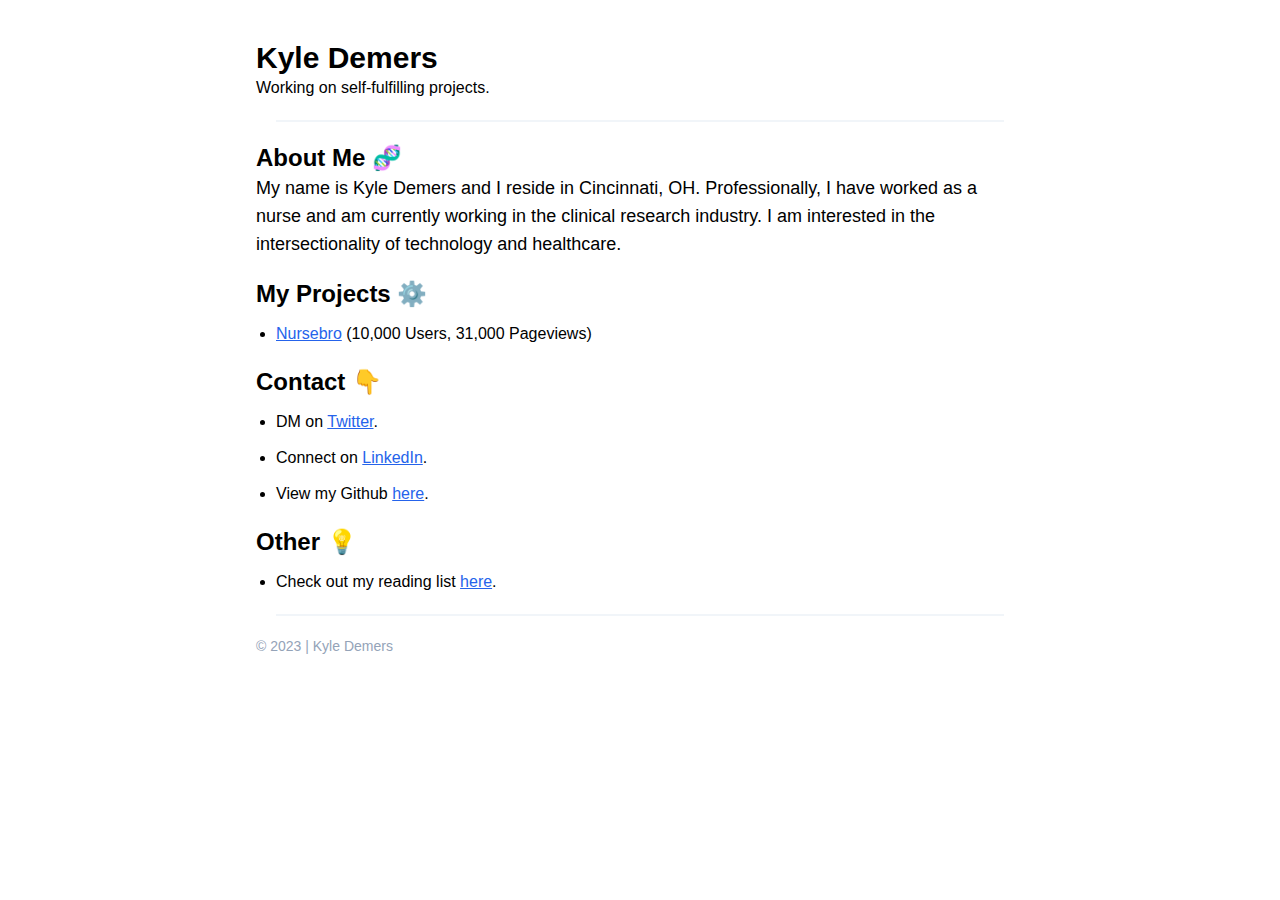
<file: index.html>
<!DOCTYPE html>
<html lang="en">
<head>
    <meta charset="UTF-8">
    <meta name="viewport" content="width=device-width, initial-scale=1.0">

    <link rel="stylesheet" href="output.css">

    <title>Home 🏠 — Kyle Demers</title>

</head>
<body>

    <div class=" flex justify-center">

        <div class="m-10 max-w-3xl">

            <header>
                <p class="text-3xl font-bold">Kyle Demers</p>
                <p>Working on self-fulfilling projects.</p>
            </header>

            <div class="span bg-slate-100 m-5 h-0.5 max-w-3xl"></div>
        
            <div class="about-me mt-5">
                <p class="text-2xl font-bold">About Me 🧬</p>
                <p class="text-lg">My name is Kyle Demers and I reside in Cincinnati, OH. Professionally, I have worked as a nurse and am currently working in the clinical research industry. I am interested in the intersectionality of technology and healthcare.</p>
            </div>
        
            <div class="my-projects mt-5">
                <p class="text-2xl font-bold">My Projects ⚙️</p>
                    <ul class="list-disc ml-5 mb-3">
                        <li class="my-3"><a href="https://www.nursebro.com/" class="text-blue-600 dark:text-blue-500 underline hover:shadow-lg">Nursebro</a> (10,000 Users, 31,000 Pageviews)</li>
                    </ul>
            </div>

            <div class="contact mt-5">
                <p class="text-2xl font-bold">Contact 👇</p>
                    <ul class="list-disc ml-5">
                        <li class="my-3">DM on <a href="https://twitter.com/demerskj" class="text-blue-600 dark:text-blue-500 underline hover:shadow-lg">Twitter</a>.</li>
                        <li class="my-3">Connect on <a href="https://www.linkedin.com/in/kyle-demers-24b022259/" class="text-blue-600 dark:text-blue-500 underline hover:shadow-lg">LinkedIn</a>.</li>
                        <li class="my-3">View my Github <a href="https://github.com/kjdemers/kjdemers/tree/main" class="text-blue-600 dark:text-blue-500 underline hover:shadow-lg">here</a>.</li>
                    </ul>
            </div>

            <div class="other mt-5">
                <p class="text-2xl font-bold">Other 💡</p>
                    <ul class="list-disc ml-5">
                        <li class="my-3">Check out my reading list <a href="/dist/books.html" class="text-blue-600 dark:text-blue-500 underline hover:shadow-lg">here</a>.</li>
                    </ul>
            </div>

            <div class="span bg-slate-100 m-5 h-0.5 max-w-3xl"></div>

            <footer>
                <p class="text-sm text-slate-400">© 2023 | Kyle Demers </p>
            </footer>

        </div>
    
    </div>
    
</body>
</html>
</file>
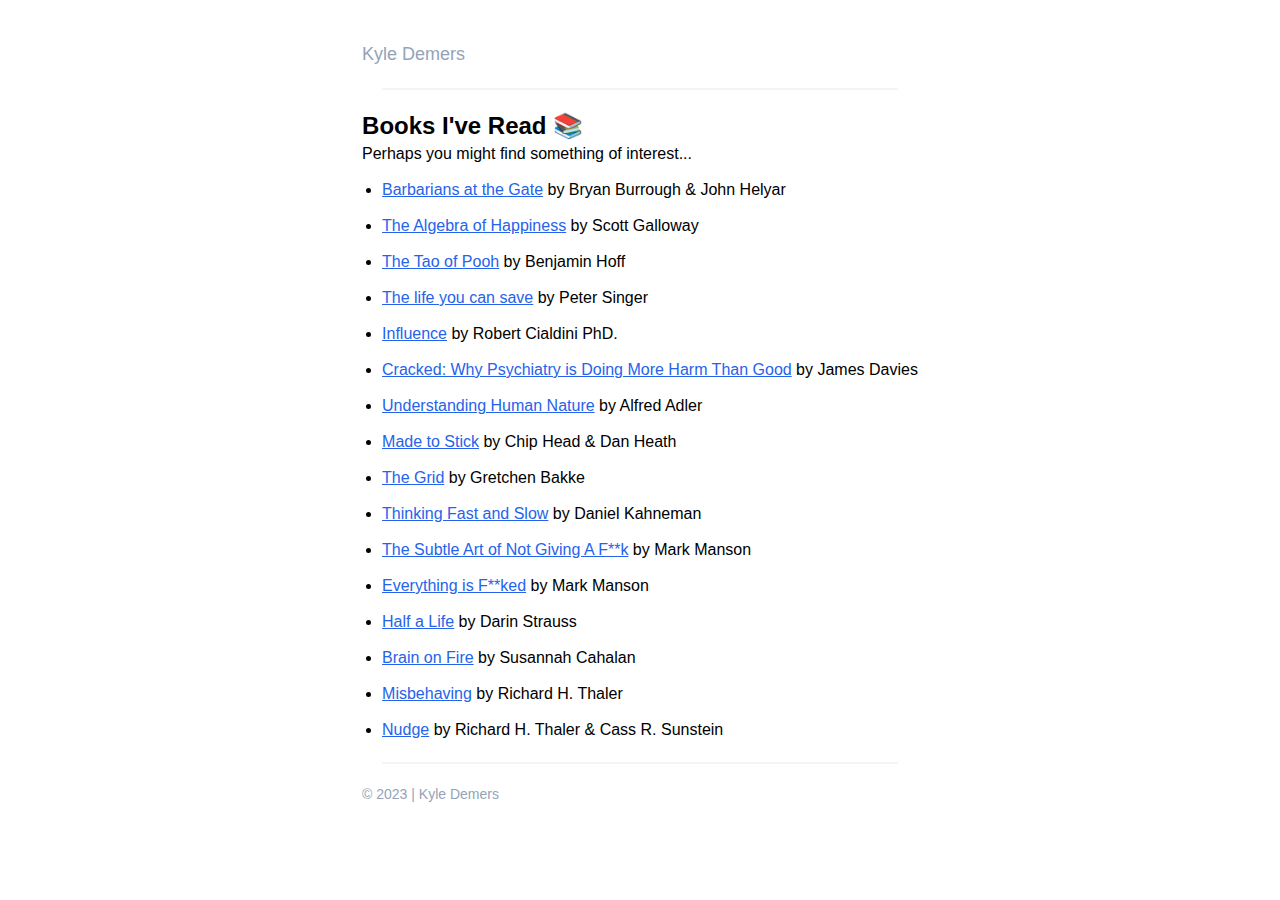
<file: books.html>
<!DOCTYPE html>
<html lang="en">
<head>
    <meta charset="UTF-8">
    <meta name="viewport" content="width=device-width, initial-scale=1.0">

    <link rel="stylesheet" href="output.css">

    <title>Book List 📚 — Kyle Demers</title>

</head>
<body>

    <div class="flex justify-center ">

        <div class="m-10 max-w-3xl">

            <header>
                <p class="text-lg text-slate-400"><a href="/dist/index.html">Kyle Demers</a></p>
            </header>

            <div class="span bg-slate-100 m-5 h-0.5 max-w-3xl"></div>
        
            <div class="books mt-5">
                <p class="text-2xl font-bold">Books I've Read 📚</p>
                <p>Perhaps you might find something of interest...</p>
                <ul class="list-disc ml-5">
                    <li class="my-3"><a href="https://www.amazon.com/Barbarians-Gate-Fall-RJR-Nabisco/dp/0061655554" class="text-blue-600 dark:text-blue-500 underline hover:shadow-lg">Barbarians at the Gate</a> by Bryan Burrough & John Helyar</li>
                    <li class="my-3"><a href="https://www.amazon.com/Algebra-Happiness-Pursuit-Success-Meaning/dp/0593084195/ref=sr_1_1?hvadid=329709177567&hvdev=c&hvlocphy=9060257&hvnetw=g&hvqmt=e&hvrand=13473827965321109716&hvtargid=kwd-632726140759&hydadcr=3204_10391971&keywords=the+algebra+of+happiness&qid=1690757629&sr=8-1" class="text-blue-600 dark:text-blue-500 underline hover:shadow-lg">The Algebra of Happiness</a> by Scott Galloway</li>
                    <li class="my-3"><a href="https://www.amazon.com/Ernest-Shepard-illustrator-Milne-Benjamin/dp/1405293780/ref=sr_1_4?hvadid=447232501830&hvdev=c&hvlocphy=9060257&hvnetw=g&hvpone=8.76&hvptwo=20&hvqmt=e&hvrand=12275538620788301087&hvtargid=kwd-97356960&hydadcr=29820_13718313&keywords=the+tao+of+pooh&qid=1690757650&sr=8-4" class="text-blue-600 dark:text-blue-500 underline hover:shadow-lg">The Tao of Pooh</a> by Benjamin Hoff</li>
                    <li class="my-3"><a href="https://www.amazon.com/10th-Anniversary-Life-You-Save/dp/1733672702/ref=sr_1_1?hvadid=580710341401&hvdev=c&hvlocphy=9060257&hvnetw=g&hvqmt=e&hvrand=4473713519675197588&hvtargid=kwd-12322315795&hydadcr=9395_13533264&keywords=the+life+you+can+save+peter+singer&qid=1690757683&s=books&sr=1-1" class="text-blue-600 dark:text-blue-500 underline hover:shadow-lg">The life you can save</a> by Peter Singer</li>
                    <li class="my-3"><a href="https://www.amazon.com/Influence-New-Expanded-Psychology-Persuasion/dp/0062937650/ref=pd_lpo_sccl_1/147-9032510-3785601?pd_rd_w=nIbYn&content-id=amzn1.sym.116f529c-aa4d-4763-b2b6-4d614ec7dc00&pf_rd_p=116f529c-aa4d-4763-b2b6-4d614ec7dc00&pf_rd_r=BES8DJ8FFARPA1J41NPN&pd_rd_wg=XktEW&pd_rd_r=789e2b83-b930-47fb-ab01-e5ee08244e24&pd_rd_i=0062937650&psc=1" class="text-blue-600 dark:text-blue-500 underline hover:shadow-lg">Influence</a> by Robert Cialdini PhD.</li>
                    <li class="my-3"><a href="https://www.amazon.com/Cracked-Psychiatry-Doing-Davies-James/dp/B00SLVTES4" class="text-blue-600 dark:text-blue-500 underline hover:shadow-lg">Cracked: Why Psychiatry is Doing More Harm Than Good</a> by James Davies</li>
                    <li class="my-3"><a href="https://www.amazon.com/Understanding-Human-Nature-Alfred-Adler/dp/1578989841" class="text-blue-600 dark:text-blue-500 underline hover:shadow-lg">Understanding Human Nature</a> by Alfred Adler</li>
                    <li class="my-3"><a href="https://www.amazon.com/Made-Stick-Ideas-Survive-Others/dp/1400064287" class="text-blue-600 dark:text-blue-500 underline hover:shadow-lg">Made to Stick</a> by Chip Head & Dan Heath</li>
                    <li class="my-3"><a href="" class="text-blue-600 dark:text-blue-500 underline hover:shadow-lg">The Grid</a> by Gretchen Bakke</li>
                    <li class="my-3"><a href="" class="text-blue-600 dark:text-blue-500 underline hover:shadow-lg">Thinking Fast and Slow</a> by Daniel Kahneman</li>
                    <li class="my-3"><a href="" class="text-blue-600 dark:text-blue-500 underline hover:shadow-lg">The Subtle Art of Not Giving A F**k</a> by Mark Manson</li>
                    <li class="my-3"><a href="" class="text-blue-600 dark:text-blue-500 underline hover:shadow-lg">Everything is F**ked</a> by Mark Manson</li>
                    <li class="my-3"><a href="" class="text-blue-600 dark:text-blue-500 underline hover:shadow-lg">Half a Life</a> by Darin Strauss</li>
                    <li class="my-3"><a href="" class="text-blue-600 dark:text-blue-500 underline hover:shadow-lg">Brain on Fire</a> by Susannah Cahalan</li>
                    <li class="my-3"><a href="" class="text-blue-600 dark:text-blue-500 underline hover:shadow-lg">Misbehaving</a> by Richard H. Thaler</li>
                    <li class="my-3"><a href="" class="text-blue-600 dark:text-blue-500 underline hover:shadow-lg">Nudge</a> by Richard H. Thaler & Cass R. Sunstein</li>

                </ul>
            </div>

            <div class="span bg-slate-100 m-5 h-0.5 max-w-3xl"></div>

            <footer>
                <p class="text-sm text-slate-400">© 2023 | Kyle Demers </p>
            </footer>

        </div>
    
    </div>
    
</body>
</html>
</file>
<file: output.css>
/*
! tailwindcss v3.3.3 | MIT License | https://tailwindcss.com
*/

/*
1. Prevent padding and border from affecting element width. (https://github.com/mozdevs/cssremedy/issues/4)
2. Allow adding a border to an element by just adding a border-width. (https://github.com/tailwindcss/tailwindcss/pull/116)
*/

*,
::before,
::after {
  box-sizing: border-box;
  /* 1 */
  border-width: 0;
  /* 2 */
  border-style: solid;
  /* 2 */
  border-color: #e5e7eb;
  /* 2 */
}

::before,
::after {
  --tw-content: '';
}

/*
1. Use a consistent sensible line-height in all browsers.
2. Prevent adjustments of font size after orientation changes in iOS.
3. Use a more readable tab size.
4. Use the user's configured `sans` font-family by default.
5. Use the user's configured `sans` font-feature-settings by default.
6. Use the user's configured `sans` font-variation-settings by default.
*/

html {
  line-height: 1.5;
  /* 1 */
  -webkit-text-size-adjust: 100%;
  /* 2 */
  -moz-tab-size: 4;
  /* 3 */
  -o-tab-size: 4;
     tab-size: 4;
  /* 3 */
  font-family: Graphik, sans-serif;
  /* 4 */
  font-feature-settings: normal;
  /* 5 */
  font-variation-settings: normal;
  /* 6 */
}

/*
1. Remove the margin in all browsers.
2. Inherit line-height from `html` so users can set them as a class directly on the `html` element.
*/

body {
  margin: 0;
  /* 1 */
  line-height: inherit;
  /* 2 */
}

/*
1. Add the correct height in Firefox.
2. Correct the inheritance of border color in Firefox. (https://bugzilla.mozilla.org/show_bug.cgi?id=190655)
3. Ensure horizontal rules are visible by default.
*/

hr {
  height: 0;
  /* 1 */
  color: inherit;
  /* 2 */
  border-top-width: 1px;
  /* 3 */
}

/*
Add the correct text decoration in Chrome, Edge, and Safari.
*/

abbr:where([title]) {
  -webkit-text-decoration: underline dotted;
          text-decoration: underline dotted;
}

/*
Remove the default font size and weight for headings.
*/

h1,
h2,
h3,
h4,
h5,
h6 {
  font-size: inherit;
  font-weight: inherit;
}

/*
Reset links to optimize for opt-in styling instead of opt-out.
*/

a {
  color: inherit;
  text-decoration: inherit;
}

/*
Add the correct font weight in Edge and Safari.
*/

b,
strong {
  font-weight: bolder;
}

/*
1. Use the user's configured `mono` font family by default.
2. Correct the odd `em` font sizing in all browsers.
*/

code,
kbd,
samp,
pre {
  font-family: ui-monospace, SFMono-Regular, Menlo, Monaco, Consolas, "Liberation Mono", "Courier New", monospace;
  /* 1 */
  font-size: 1em;
  /* 2 */
}

/*
Add the correct font size in all browsers.
*/

small {
  font-size: 80%;
}

/*
Prevent `sub` and `sup` elements from affecting the line height in all browsers.
*/

sub,
sup {
  font-size: 75%;
  line-height: 0;
  position: relative;
  vertical-align: baseline;
}

sub {
  bottom: -0.25em;
}

sup {
  top: -0.5em;
}

/*
1. Remove text indentation from table contents in Chrome and Safari. (https://bugs.chromium.org/p/chromium/issues/detail?id=999088, https://bugs.webkit.org/show_bug.cgi?id=201297)
2. Correct table border color inheritance in all Chrome and Safari. (https://bugs.chromium.org/p/chromium/issues/detail?id=935729, https://bugs.webkit.org/show_bug.cgi?id=195016)
3. Remove gaps between table borders by default.
*/

table {
  text-indent: 0;
  /* 1 */
  border-color: inherit;
  /* 2 */
  border-collapse: collapse;
  /* 3 */
}

/*
1. Change the font styles in all browsers.
2. Remove the margin in Firefox and Safari.
3. Remove default padding in all browsers.
*/

button,
input,
optgroup,
select,
textarea {
  font-family: inherit;
  /* 1 */
  font-feature-settings: inherit;
  /* 1 */
  font-variation-settings: inherit;
  /* 1 */
  font-size: 100%;
  /* 1 */
  font-weight: inherit;
  /* 1 */
  line-height: inherit;
  /* 1 */
  color: inherit;
  /* 1 */
  margin: 0;
  /* 2 */
  padding: 0;
  /* 3 */
}

/*
Remove the inheritance of text transform in Edge and Firefox.
*/

button,
select {
  text-transform: none;
}

/*
1. Correct the inability to style clickable types in iOS and Safari.
2. Remove default button styles.
*/

button,
[type='button'],
[type='reset'],
[type='submit'] {
  -webkit-appearance: button;
  /* 1 */
  background-color: transparent;
  /* 2 */
  background-image: none;
  /* 2 */
}

/*
Use the modern Firefox focus style for all focusable elements.
*/

:-moz-focusring {
  outline: auto;
}

/*
Remove the additional `:invalid` styles in Firefox. (https://github.com/mozilla/gecko-dev/blob/2f9eacd9d3d995c937b4251a5557d95d494c9be1/layout/style/res/forms.css#L728-L737)
*/

:-moz-ui-invalid {
  box-shadow: none;
}

/*
Add the correct vertical alignment in Chrome and Firefox.
*/

progress {
  vertical-align: baseline;
}

/*
Correct the cursor style of increment and decrement buttons in Safari.
*/

::-webkit-inner-spin-button,
::-webkit-outer-spin-button {
  height: auto;
}

/*
1. Correct the odd appearance in Chrome and Safari.
2. Correct the outline style in Safari.
*/

[type='search'] {
  -webkit-appearance: textfield;
  /* 1 */
  outline-offset: -2px;
  /* 2 */
}

/*
Remove the inner padding in Chrome and Safari on macOS.
*/

::-webkit-search-decoration {
  -webkit-appearance: none;
}

/*
1. Correct the inability to style clickable types in iOS and Safari.
2. Change font properties to `inherit` in Safari.
*/

::-webkit-file-upload-button {
  -webkit-appearance: button;
  /* 1 */
  font: inherit;
  /* 2 */
}

/*
Add the correct display in Chrome and Safari.
*/

summary {
  display: list-item;
}

/*
Removes the default spacing and border for appropriate elements.
*/

blockquote,
dl,
dd,
h1,
h2,
h3,
h4,
h5,
h6,
hr,
figure,
p,
pre {
  margin: 0;
}

fieldset {
  margin: 0;
  padding: 0;
}

legend {
  padding: 0;
}

ol,
ul,
menu {
  list-style: none;
  margin: 0;
  padding: 0;
}

/*
Reset default styling for dialogs.
*/

dialog {
  padding: 0;
}

/*
Prevent resizing textareas horizontally by default.
*/

textarea {
  resize: vertical;
}

/*
1. Reset the default placeholder opacity in Firefox. (https://github.com/tailwindlabs/tailwindcss/issues/3300)
2. Set the default placeholder color to the user's configured gray 400 color.
*/

input::-moz-placeholder, textarea::-moz-placeholder {
  opacity: 1;
  /* 1 */
  color: #9ca3af;
  /* 2 */
}

input::placeholder,
textarea::placeholder {
  opacity: 1;
  /* 1 */
  color: #9ca3af;
  /* 2 */
}

/*
Set the default cursor for buttons.
*/

button,
[role="button"] {
  cursor: pointer;
}

/*
Make sure disabled buttons don't get the pointer cursor.
*/

:disabled {
  cursor: default;
}

/*
1. Make replaced elements `display: block` by default. (https://github.com/mozdevs/cssremedy/issues/14)
2. Add `vertical-align: middle` to align replaced elements more sensibly by default. (https://github.com/jensimmons/cssremedy/issues/14#issuecomment-634934210)
   This can trigger a poorly considered lint error in some tools but is included by design.
*/

img,
svg,
video,
canvas,
audio,
iframe,
embed,
object {
  display: block;
  /* 1 */
  vertical-align: middle;
  /* 2 */
}

/*
Constrain images and videos to the parent width and preserve their intrinsic aspect ratio. (https://github.com/mozdevs/cssremedy/issues/14)
*/

img,
video {
  max-width: 100%;
  height: auto;
}

/* Make elements with the HTML hidden attribute stay hidden by default */

[hidden] {
  display: none;
}

*, ::before, ::after {
  --tw-border-spacing-x: 0;
  --tw-border-spacing-y: 0;
  --tw-translate-x: 0;
  --tw-translate-y: 0;
  --tw-rotate: 0;
  --tw-skew-x: 0;
  --tw-skew-y: 0;
  --tw-scale-x: 1;
  --tw-scale-y: 1;
  --tw-pan-x:  ;
  --tw-pan-y:  ;
  --tw-pinch-zoom:  ;
  --tw-scroll-snap-strictness: proximity;
  --tw-gradient-from-position:  ;
  --tw-gradient-via-position:  ;
  --tw-gradient-to-position:  ;
  --tw-ordinal:  ;
  --tw-slashed-zero:  ;
  --tw-numeric-figure:  ;
  --tw-numeric-spacing:  ;
  --tw-numeric-fraction:  ;
  --tw-ring-inset:  ;
  --tw-ring-offset-width: 0px;
  --tw-ring-offset-color: #fff;
  --tw-ring-color: rgb(59 130 246 / 0.5);
  --tw-ring-offset-shadow: 0 0 #0000;
  --tw-ring-shadow: 0 0 #0000;
  --tw-shadow: 0 0 #0000;
  --tw-shadow-colored: 0 0 #0000;
  --tw-blur:  ;
  --tw-brightness:  ;
  --tw-contrast:  ;
  --tw-grayscale:  ;
  --tw-hue-rotate:  ;
  --tw-invert:  ;
  --tw-saturate:  ;
  --tw-sepia:  ;
  --tw-drop-shadow:  ;
  --tw-backdrop-blur:  ;
  --tw-backdrop-brightness:  ;
  --tw-backdrop-contrast:  ;
  --tw-backdrop-grayscale:  ;
  --tw-backdrop-hue-rotate:  ;
  --tw-backdrop-invert:  ;
  --tw-backdrop-opacity:  ;
  --tw-backdrop-saturate:  ;
  --tw-backdrop-sepia:  ;
}

::backdrop {
  --tw-border-spacing-x: 0;
  --tw-border-spacing-y: 0;
  --tw-translate-x: 0;
  --tw-translate-y: 0;
  --tw-rotate: 0;
  --tw-skew-x: 0;
  --tw-skew-y: 0;
  --tw-scale-x: 1;
  --tw-scale-y: 1;
  --tw-pan-x:  ;
  --tw-pan-y:  ;
  --tw-pinch-zoom:  ;
  --tw-scroll-snap-strictness: proximity;
  --tw-gradient-from-position:  ;
  --tw-gradient-via-position:  ;
  --tw-gradient-to-position:  ;
  --tw-ordinal:  ;
  --tw-slashed-zero:  ;
  --tw-numeric-figure:  ;
  --tw-numeric-spacing:  ;
  --tw-numeric-fraction:  ;
  --tw-ring-inset:  ;
  --tw-ring-offset-width: 0px;
  --tw-ring-offset-color: #fff;
  --tw-ring-color: rgb(59 130 246 / 0.5);
  --tw-ring-offset-shadow: 0 0 #0000;
  --tw-ring-shadow: 0 0 #0000;
  --tw-shadow: 0 0 #0000;
  --tw-shadow-colored: 0 0 #0000;
  --tw-blur:  ;
  --tw-brightness:  ;
  --tw-contrast:  ;
  --tw-grayscale:  ;
  --tw-hue-rotate:  ;
  --tw-invert:  ;
  --tw-saturate:  ;
  --tw-sepia:  ;
  --tw-drop-shadow:  ;
  --tw-backdrop-blur:  ;
  --tw-backdrop-brightness:  ;
  --tw-backdrop-contrast:  ;
  --tw-backdrop-grayscale:  ;
  --tw-backdrop-hue-rotate:  ;
  --tw-backdrop-invert:  ;
  --tw-backdrop-opacity:  ;
  --tw-backdrop-saturate:  ;
  --tw-backdrop-sepia:  ;
}

.m-20 {
  margin: 5rem;
}

.m-10 {
  margin: 2.5rem;
}

.m-5 {
  margin: 1.25rem;
}

.m-3 {
  margin: 0.75rem;
}

.mx-auto {
  margin-left: auto;
  margin-right: auto;
}

.mx-2 {
  margin-left: 0.5rem;
  margin-right: 0.5rem;
}

.mx-20 {
  margin-left: 5rem;
  margin-right: 5rem;
}

.my-3 {
  margin-top: 0.75rem;
  margin-bottom: 0.75rem;
}

.mb-10 {
  margin-bottom: 2.5rem;
}

.mt-10 {
  margin-top: 2.5rem;
}

.ml-10 {
  margin-left: 2.5rem;
}

.ml-5 {
  margin-left: 1.25rem;
}

.mt-5 {
  margin-top: 1.25rem;
}

.mb-3 {
  margin-bottom: 0.75rem;
}

.mt-3 {
  margin-top: 0.75rem;
}

.flex {
  display: flex;
}

.h-1 {
  height: 0.25rem;
}

.h-0 {
  height: 0px;
}

.h-0\.5 {
  height: 0.125rem;
}

.max-w-md {
  max-width: 28rem;
}

.max-w-xl {
  max-width: 36rem;
}

.max-w-2xl {
  max-width: 42rem;
}

.max-w-3xl {
  max-width: 48rem;
}

.transform {
  transform: translate(var(--tw-translate-x), var(--tw-translate-y)) rotate(var(--tw-rotate)) skewX(var(--tw-skew-x)) skewY(var(--tw-skew-y)) scaleX(var(--tw-scale-x)) scaleY(var(--tw-scale-y));
}

.list-disc {
  list-style-type: disc;
}

.justify-center {
  justify-content: center;
}

.overflow-hidden {
  overflow: hidden;
}

.bg-slate-300 {
  --tw-bg-opacity: 1;
  background-color: rgb(203 213 225 / var(--tw-bg-opacity));
}

.bg-slate-100 {
  --tw-bg-opacity: 1;
  background-color: rgb(241 245 249 / var(--tw-bg-opacity));
}

.bg-slate-50 {
  --tw-bg-opacity: 1;
  background-color: rgb(248 250 252 / var(--tw-bg-opacity));
}

.bg-blue-950 {
  --tw-bg-opacity: 1;
  background-color: rgb(23 37 84 / var(--tw-bg-opacity));
}

.bg-slate-800 {
  --tw-bg-opacity: 1;
  background-color: rgb(30 41 59 / var(--tw-bg-opacity));
}

.bg-gray-50 {
  --tw-bg-opacity: 1;
  background-color: rgb(249 250 251 / var(--tw-bg-opacity));
}

.font-sans {
  font-family: Graphik, sans-serif;
}

.text-2xl {
  font-size: 1.5rem;
  line-height: 2rem;
}

.text-3xl {
  font-size: 1.875rem;
  line-height: 2.25rem;
}

.text-xl {
  font-size: 1.25rem;
  line-height: 1.75rem;
}

.text-lg {
  font-size: 1.125rem;
  line-height: 1.75rem;
}

.text-sm {
  font-size: 0.875rem;
  line-height: 1.25rem;
}

.text-xs {
  font-size: 0.75rem;
  line-height: 1rem;
}

.font-bold {
  font-weight: 700;
}

.font-medium {
  font-weight: 500;
}

.font-semibold {
  font-weight: 600;
}

.text-slate-800 {
  --tw-text-opacity: 1;
  color: rgb(30 41 59 / var(--tw-text-opacity));
}

.text-slate-500 {
  --tw-text-opacity: 1;
  color: rgb(100 116 139 / var(--tw-text-opacity));
}

.text-blue-600 {
  --tw-text-opacity: 1;
  color: rgb(37 99 235 / var(--tw-text-opacity));
}

.text-slate-50 {
  --tw-text-opacity: 1;
  color: rgb(248 250 252 / var(--tw-text-opacity));
}

.text-slate-100 {
  --tw-text-opacity: 1;
  color: rgb(241 245 249 / var(--tw-text-opacity));
}

.text-slate-300 {
  --tw-text-opacity: 1;
  color: rgb(203 213 225 / var(--tw-text-opacity));
}

.text-slate-400 {
  --tw-text-opacity: 1;
  color: rgb(148 163 184 / var(--tw-text-opacity));
}

.underline {
  text-decoration-line: underline;
}

.shadow-lg {
  --tw-shadow: 0 10px 15px -3px rgb(0 0 0 / 0.1), 0 4px 6px -4px rgb(0 0 0 / 0.1);
  --tw-shadow-colored: 0 10px 15px -3px var(--tw-shadow-color), 0 4px 6px -4px var(--tw-shadow-color);
  box-shadow: var(--tw-ring-offset-shadow, 0 0 #0000), var(--tw-ring-shadow, 0 0 #0000), var(--tw-shadow);
}

.outline-none {
  outline: 2px solid transparent;
  outline-offset: 2px;
}

.ring-offset-2 {
  --tw-ring-offset-width: 2px;
}

.transition {
  transition-property: color, background-color, border-color, text-decoration-color, fill, stroke, opacity, box-shadow, transform, filter, -webkit-backdrop-filter;
  transition-property: color, background-color, border-color, text-decoration-color, fill, stroke, opacity, box-shadow, transform, filter, backdrop-filter;
  transition-property: color, background-color, border-color, text-decoration-color, fill, stroke, opacity, box-shadow, transform, filter, backdrop-filter, -webkit-backdrop-filter;
  transition-timing-function: cubic-bezier(0.4, 0, 0.2, 1);
  transition-duration: 150ms;
}

.hover\:-translate-y-1:hover {
  --tw-translate-y: -0.25rem;
  transform: translate(var(--tw-translate-x), var(--tw-translate-y)) rotate(var(--tw-rotate)) skewX(var(--tw-skew-x)) skewY(var(--tw-skew-y)) scaleX(var(--tw-scale-x)) scaleY(var(--tw-scale-y));
}

.hover\:bg-pink-800:hover {
  --tw-bg-opacity: 1;
  background-color: rgb(157 23 77 / var(--tw-bg-opacity));
}

.hover\:bg-slate-800:hover {
  --tw-bg-opacity: 1;
  background-color: rgb(30 41 59 / var(--tw-bg-opacity));
}

.hover\:underline:hover {
  text-decoration-line: underline;
}

.hover\:shadow-lg:hover {
  --tw-shadow: 0 10px 15px -3px rgb(0 0 0 / 0.1), 0 4px 6px -4px rgb(0 0 0 / 0.1);
  --tw-shadow-colored: 0 10px 15px -3px var(--tw-shadow-color), 0 4px 6px -4px var(--tw-shadow-color);
  box-shadow: var(--tw-ring-offset-shadow, 0 0 #0000), var(--tw-ring-shadow, 0 0 #0000), var(--tw-shadow);
}

.hover\:shadow-2xl:hover {
  --tw-shadow: 0 25px 50px -12px rgb(0 0 0 / 0.25);
  --tw-shadow-colored: 0 25px 50px -12px var(--tw-shadow-color);
  box-shadow: var(--tw-ring-offset-shadow, 0 0 #0000), var(--tw-ring-shadow, 0 0 #0000), var(--tw-shadow);
}

.hover\:shadow-xl:hover {
  --tw-shadow: 0 20px 25px -5px rgb(0 0 0 / 0.1), 0 8px 10px -6px rgb(0 0 0 / 0.1);
  --tw-shadow-colored: 0 20px 25px -5px var(--tw-shadow-color), 0 8px 10px -6px var(--tw-shadow-color);
  box-shadow: var(--tw-ring-offset-shadow, 0 0 #0000), var(--tw-ring-shadow, 0 0 #0000), var(--tw-shadow);
}

.focus\:shadow-lg:focus {
  --tw-shadow: 0 10px 15px -3px rgb(0 0 0 / 0.1), 0 4px 6px -4px rgb(0 0 0 / 0.1);
  --tw-shadow-colored: 0 10px 15px -3px var(--tw-shadow-color), 0 4px 6px -4px var(--tw-shadow-color);
  box-shadow: var(--tw-ring-offset-shadow, 0 0 #0000), var(--tw-ring-shadow, 0 0 #0000), var(--tw-shadow);
}

.focus\:ring-2:focus {
  --tw-ring-offset-shadow: var(--tw-ring-inset) 0 0 0 var(--tw-ring-offset-width) var(--tw-ring-offset-color);
  --tw-ring-shadow: var(--tw-ring-inset) 0 0 0 calc(2px + var(--tw-ring-offset-width)) var(--tw-ring-color);
  box-shadow: var(--tw-ring-offset-shadow), var(--tw-ring-shadow), var(--tw-shadow, 0 0 #0000);
}

.focus\:ring-green-600:focus {
  --tw-ring-opacity: 1;
  --tw-ring-color: rgb(22 163 74 / var(--tw-ring-opacity));
}

@media (prefers-color-scheme: dark) {
  .dark\:text-blue-500 {
    --tw-text-opacity: 1;
    color: rgb(59 130 246 / var(--tw-text-opacity));
  }
}

@media (min-width: 768px) {
  .md\:flex {
    display: flex;
  }

  .md\:max-w-2xl {
    max-width: 42rem;
  }
}
</file>
